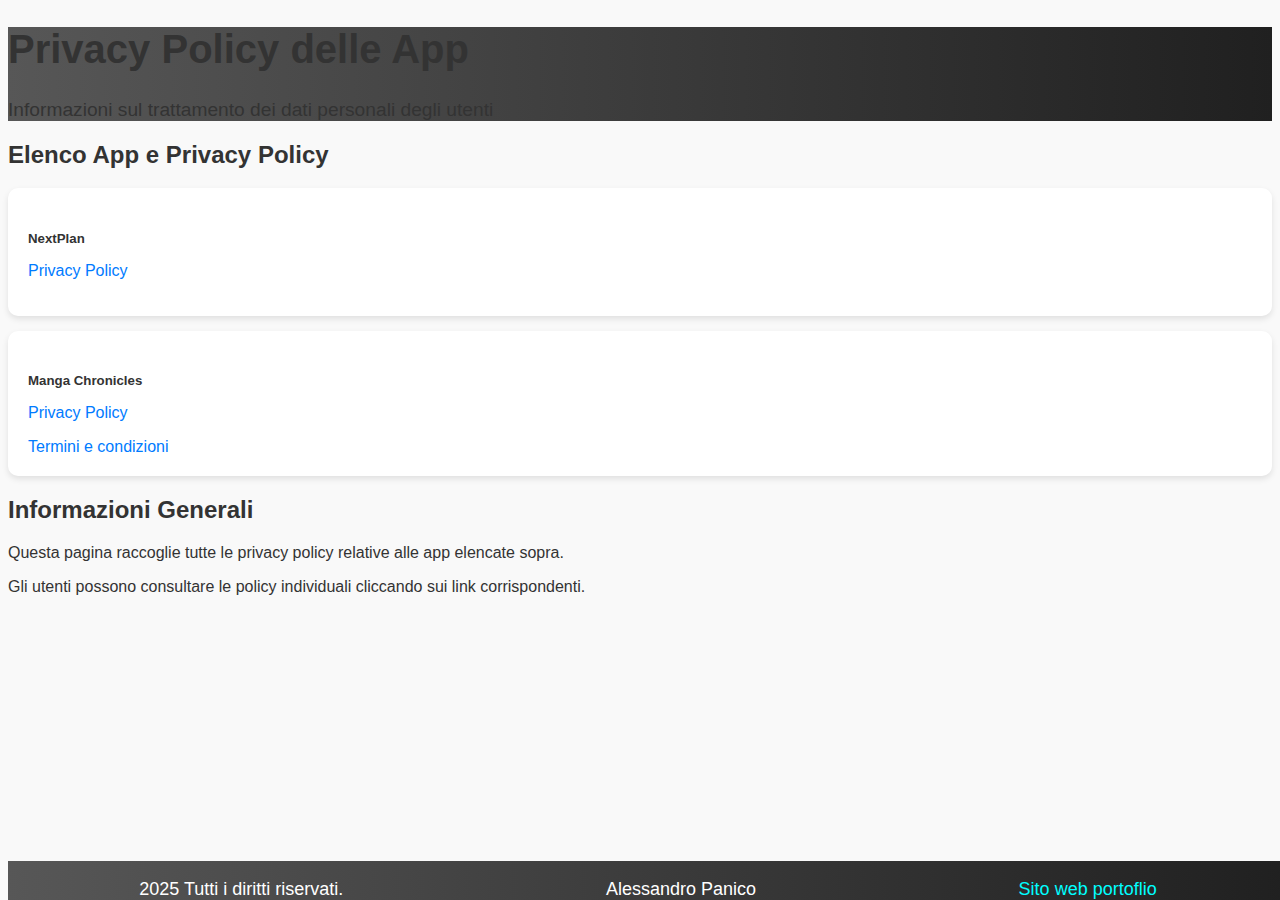
<file: index.html>
<!DOCTYPE html>
<html lang="it">

<head>
    <meta charset="UTF-8">
    <meta name="viewport" content="width=device-width, initial-scale=1.0">
    <title>Privacy Policy Apps</title>
    <link rel="stylesheet" href="style.css">
    <link href="https://cdn.jsdelivr.net/npm/bootstrap@5.3.8/dist/css/bootstrap.min.css" rel="stylesheet"
        integrity="sha384-sRIl4kxILFvY47J16cr9ZwB07vP4J8+LH7qKQnuqkuIAvNWLzeN8tE5YBujZqJLB" crossorigin="anonymous">
</head>

<body>
    <header class="text-white text-center py-4">
        <h1>Privacy Policy delle App</h1>
        <p>Informazioni sul trattamento dei dati personali degli utenti</p>
    </header>

    <main class="container my-5">
        <section class="mb-5">
            <h2 class="mb-3">Elenco App e Privacy Policy</h2>
            <div class="list-group">

                <div class="list-group-item">
                    <h5>NextPlan</h5>
                    <p><a href="./app/nextplan/nextplan.html">Privacy Policy</a></p>
                </div>

                <div class="list-group-item">
                    <h5>Manga Chronicles</h5>
                    <p style="margin-bottom: 0px"><a href="./app/manga_chronicles/manga_chronicles_privacy_policy.html">Privacy Policy</a></p>
                    <p style="margin-bottom: 0px"><a href="./app/manga_chronicles/manga_chronicles_terms.html">Termini e condizioni</a></p>
                </div>

            </div>
        </section>

        <section>
            <h2 class="mb-3">Informazioni Generali</h2>
            <p>Questa pagina raccoglie tutte le privacy policy relative alle app elencate sopra. </p>
            <p>Gli utenti
                possono consultare le policy individuali cliccando sui link corrispondenti.</p>
        </section>
    </main>

    <footer class="text-center py-4">
        <p>2025 Tutti i diritti riservati.</p>
        <p>Alessandro Panico</p>
        <p><a href="https://alessandropanico.github.io/Sito-Portfolio/">Sito web portoflio</a></p>
    </footer>

</body>

<script src="https://cdn.jsdelivr.net/npm/bootstrap@5.3.8/dist/js/bootstrap.bundle.min.js"
    integrity="sha384-FKyoEForCGlyvwx9Hj09JcYn3nv7wiPVlz7YYwJrWVcXK/BmnVDxM+D2scQbITxI"
    crossorigin="anonymous"></script>

</html>
</file>
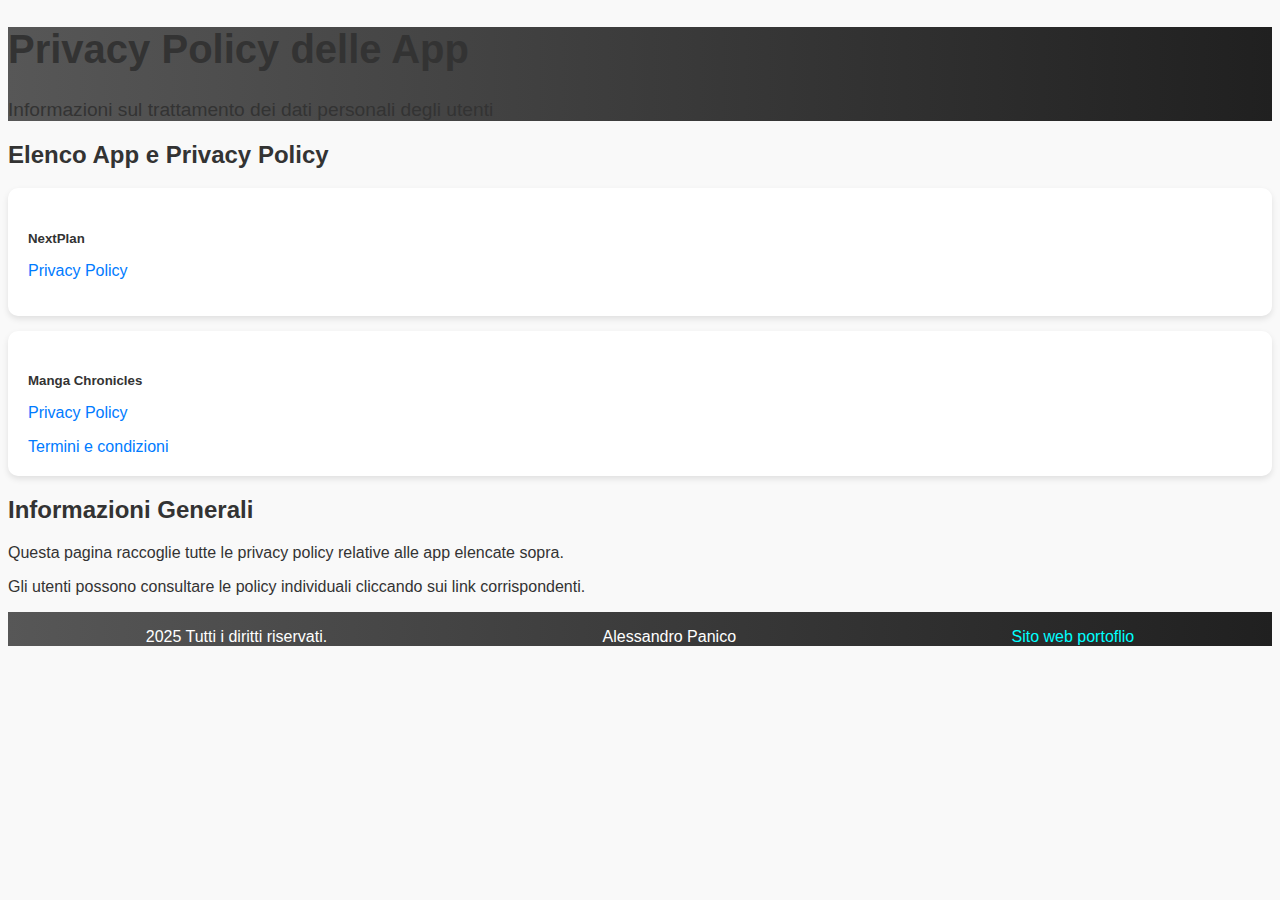
<file: index/index.html>
<!DOCTYPE html>
<html lang="it">

<head>
    <meta charset="UTF-8">
    <meta name="viewport" content="width=device-width, initial-scale=1.0">
    <title>Privacy Policy Apps</title>
    <link rel="stylesheet" href="/styles/style.css">
    <link href="https://cdn.jsdelivr.net/npm/bootstrap@5.3.8/dist/css/bootstrap.min.css" rel="stylesheet"
        integrity="sha384-sRIl4kxILFvY47J16cr9ZwB07vP4J8+LH7qKQnuqkuIAvNWLzeN8tE5YBujZqJLB" crossorigin="anonymous">
</head>

<body>
    <header class="text-white text-center py-4">
        <h1>Privacy Policy delle App</h1>
        <p>Informazioni sul trattamento dei dati personali degli utenti</p>
    </header>

    <main class="container my-5">
        <section class="mb-5">
            <h2 class="mb-3">Elenco App e Privacy Policy</h2>
            <div class="list-group">

                <div class="list-group-item">
                    <h5>NextPlan</h5>
                    <p><a href="/app/nextplan/nextplan.html">Privacy Policy</a></p>
                </div>

                <div class="list-group-item">
                    <h5>Manga Chronicles</h5>
                    <p style="margin-bottom: 0px"><a href="/app/manga_chronicles/manga_chronicles_privacy_policy.html">Privacy Policy</a></p>
                    <p style="margin-bottom: 0px"><a href="/app/manga_chronicles/manga_chronicles_terms.html">Termini e condizioni</a></p>
                </div>

            </div>
        </section>

        <section>
            <h2 class="mb-3">Informazioni Generali</h2>
            <p>Questa pagina raccoglie tutte le privacy policy relative alle app elencate sopra. </p>
            <p>Gli utenti
                possono consultare le policy individuali cliccando sui link corrispondenti.</p>
        </section>
    </main>

    <footer class="text-center py-4">
        <p>2025 Tutti i diritti riservati.</p>
        <p>Alessandro Panico</p>
        <p><a href="https://alessandropanico.github.io/Sito-Portfolio/">Sito web portoflio</a></p>
    </footer>

</body>

<script src="https://cdn.jsdelivr.net/npm/bootstrap@5.3.8/dist/js/bootstrap.bundle.min.js"
    integrity="sha384-FKyoEForCGlyvwx9Hj09JcYn3nv7wiPVlz7YYwJrWVcXK/BmnVDxM+D2scQbITxI"
    crossorigin="anonymous"></script>

</html>
</file>
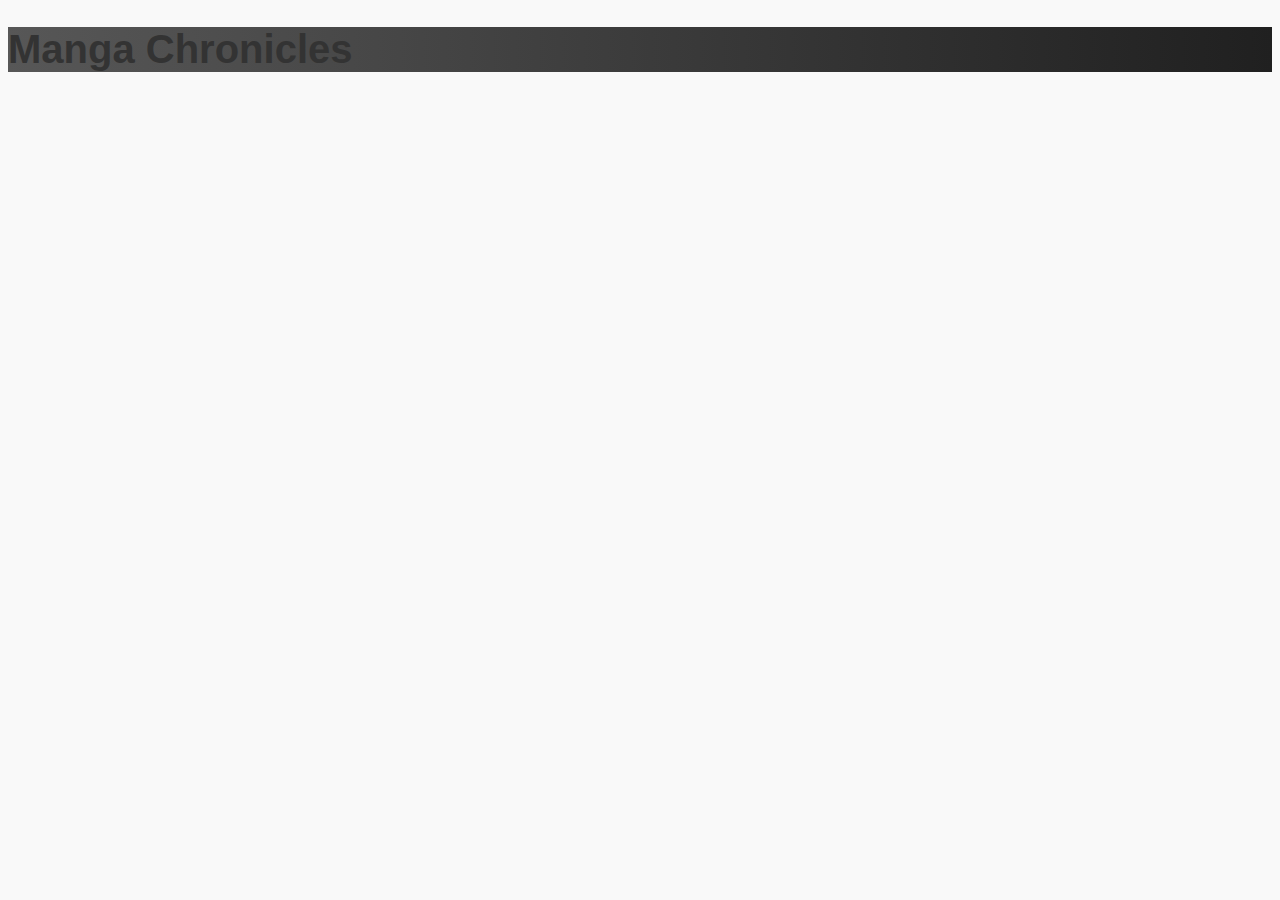
<file: app/manga_chronicles.html>
<!DOCTYPE html>
<html lang="en">

<head>
    <meta charset="UTF-8">
    <meta name="viewport" content="width=device-width, initial-scale=1.0">
    <title>Manga Chronicles</title>
    <link rel="stylesheet" href="/style.css">

    <link href="https://cdn.jsdelivr.net/npm/bootstrap@5.3.8/dist/css/bootstrap.min.css" rel="stylesheet"
        integrity="sha384-sRIl4kxILFvY47J16cr9ZwB07vP4J8+LH7qKQnuqkuIAvNWLzeN8tE5YBujZqJLB" crossorigin="anonymous">
</head>

<body>

    <header class="text-white text-center py-4">
        <h1>Manga Chronicles</h1>
    </header>




</body>

<script src="https://cdn.jsdelivr.net/npm/bootstrap@5.3.8/dist/js/bootstrap.bundle.min.js"
    integrity="sha384-FKyoEForCGlyvwx9Hj09JcYn3nv7wiPVlz7YYwJrWVcXK/BmnVDxM+D2scQbITxI"
    crossorigin="anonymous"></script>

</html>
</file>
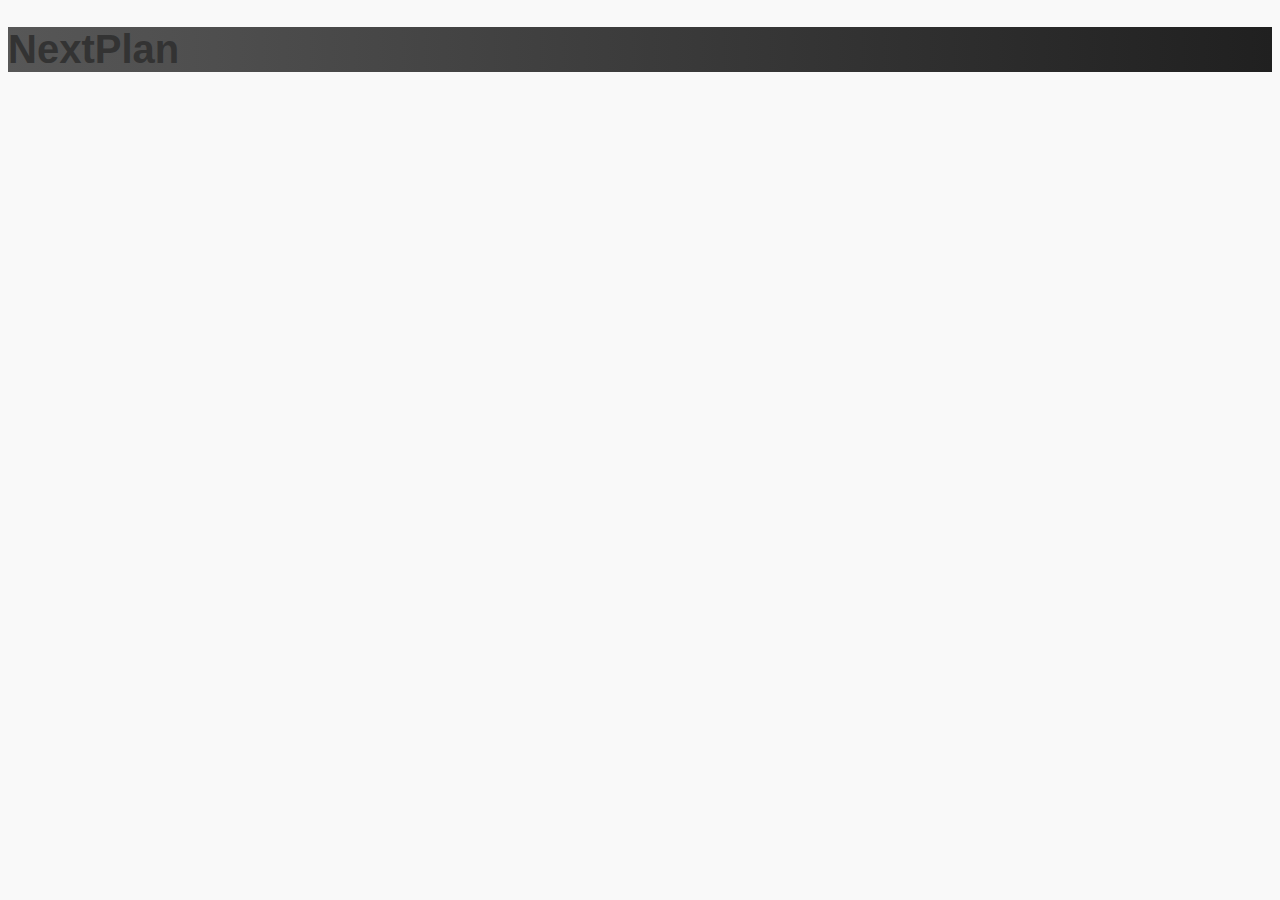
<file: app/nextplan.html>
<!DOCTYPE html>
<html lang="en">

<head>
    <meta charset="UTF-8">
    <meta name="viewport" content="width=device-width, initial-scale=1.0">
    <title>NextPlan</title>
    <link rel="stylesheet" href="../style.css">

    <link href="https://cdn.jsdelivr.net/npm/bootstrap@5.3.8/dist/css/bootstrap.min.css" rel="stylesheet"
        integrity="sha384-sRIl4kxILFvY47J16cr9ZwB07vP4J8+LH7qKQnuqkuIAvNWLzeN8tE5YBujZqJLB" crossorigin="anonymous">
</head>

<body>
    <header class="text-white text-center py-4">
        <h1>NextPlan</h1>
    </header>



</body>

<script src="https://cdn.jsdelivr.net/npm/bootstrap@5.3.8/dist/js/bootstrap.bundle.min.js"
    integrity="sha384-FKyoEForCGlyvwx9Hj09JcYn3nv7wiPVlz7YYwJrWVcXK/BmnVDxM+D2scQbITxI"
    crossorigin="anonymous"></script>

</html>
</file>
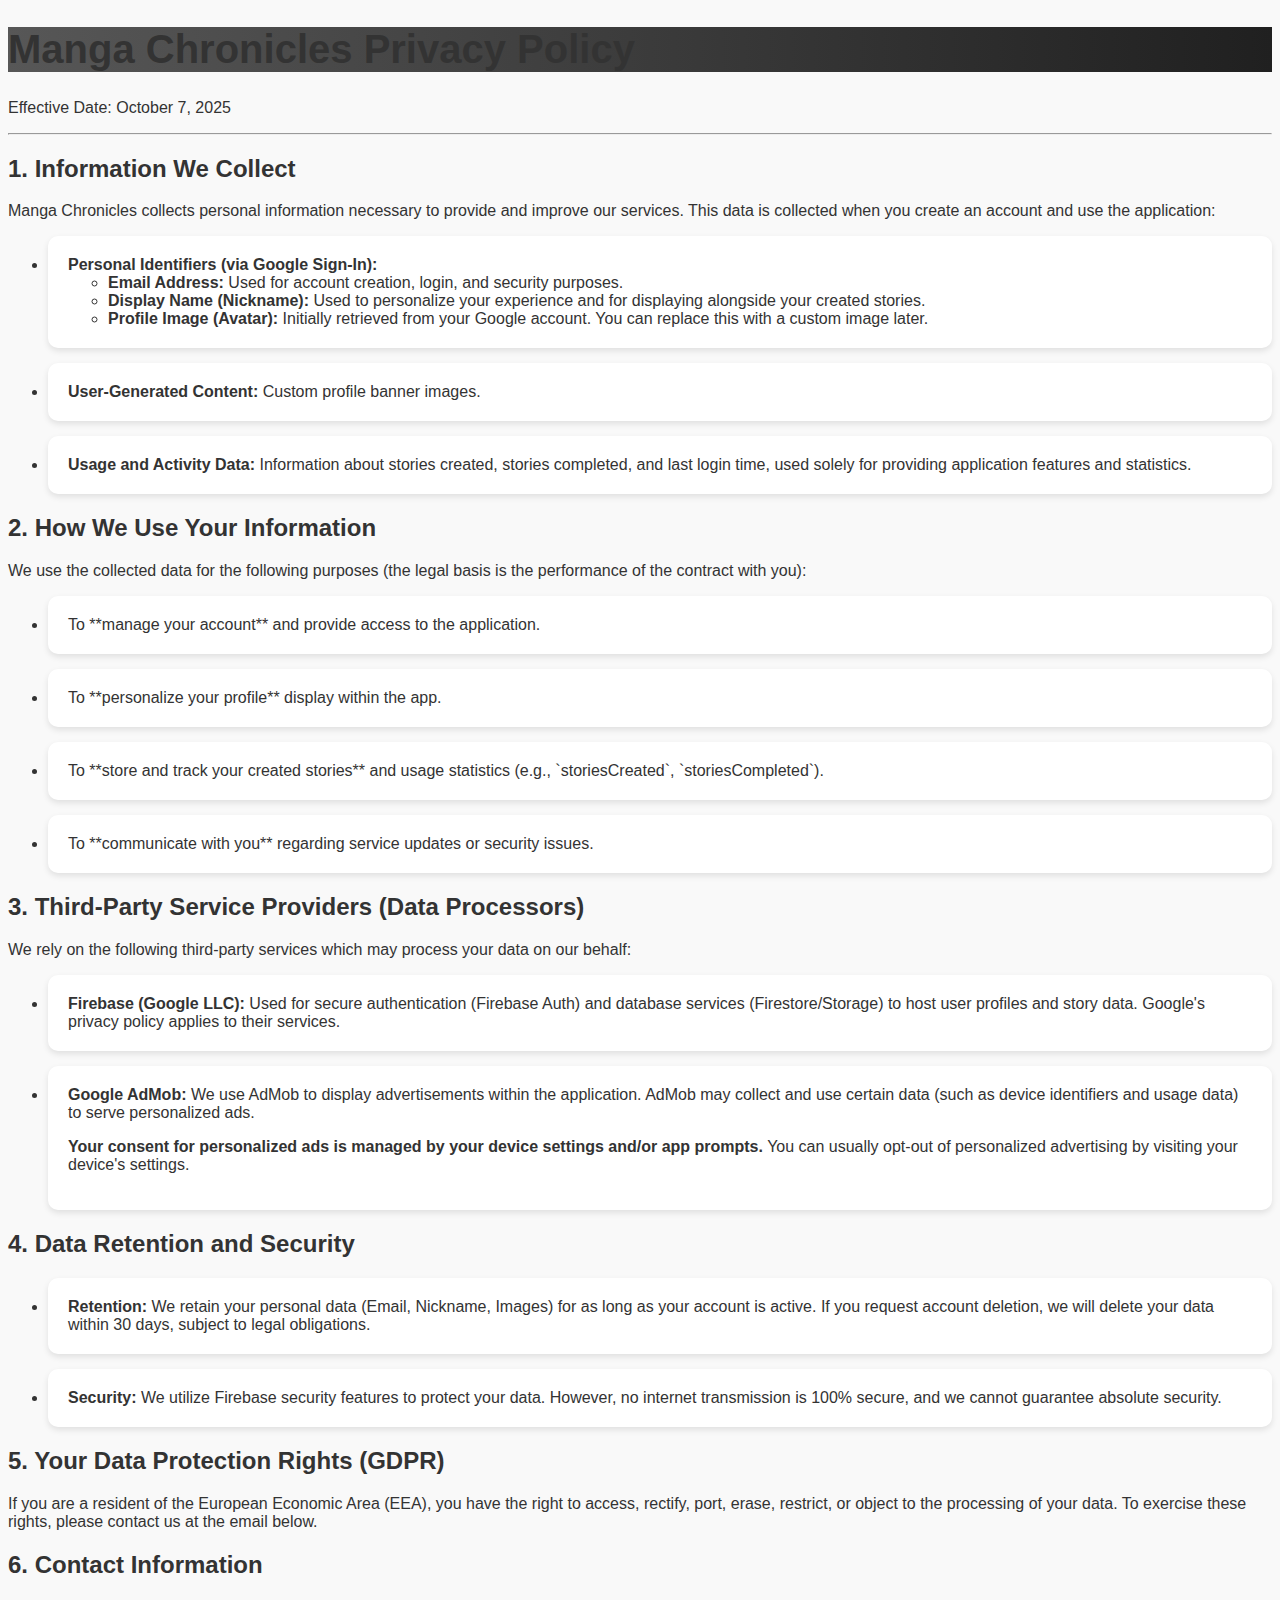
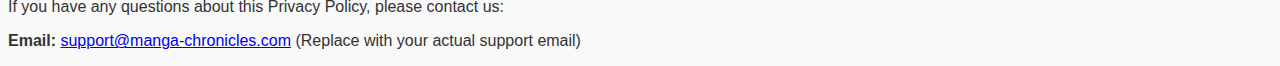
<file: app/manga_chronicles/manga_chronicles.html>
<!DOCTYPE html>
<html lang="en">

<head>
    <meta charset="UTF-8">
    <meta name="viewport" content="width=device-width, initial-scale=1.0">
    <title>Manga Chronicles Privacy Policy</title>
    <link rel="stylesheet" href="/style.css">

    <link href="https://cdn.jsdelivr.net/npm/bootstrap@5.3.8/dist/css/bootstrap.min.css" rel="stylesheet"
        integrity="sha384-sRIl4kxILFvY47J16cr9ZwB07vP4J8+LH7qKQnuqkuIAvNWLzeN8tE5YBujZqJLB" crossorigin="anonymous">
</head>

<body>

    <header class="bg-dark text-white text-center py-4">
        <h1>Manga Chronicles Privacy Policy</h1>
    </header>

    <div class="container my-5">
        <p class="text-muted text-center">Effective Date: October 7, 2025</p>
        <hr>

        <h2 class="text-primary mb-3">1. Information We Collect</h2>
        <p>Manga Chronicles collects personal information necessary to provide and improve our services. This data is
            collected when you create an account and use the application:</p>

        <ul class="list-group mb-4">
            <li class="list-group-item"><strong>Personal Identifiers (via Google Sign-In):</strong>
                <ul>
                    <li><strong>Email Address:</strong> Used for account creation, login, and security purposes.</li>
                    <li><strong>Display Name (Nickname):</strong> Used to personalize your experience and for displaying
                        alongside your created stories.</li>
                    <li><strong>Profile Image (Avatar):</strong> Initially retrieved from your Google account. You can
                        replace this with a custom image later.</li>
                </ul>
            </li>
            <li class="list-group-item"><strong>User-Generated Content:</strong> Custom profile banner images.</li>
            <li class="list-group-item"><strong>Usage and Activity Data:</strong> Information about stories created,
                stories completed, and last login time, used solely for providing application features and statistics.
            </li>
        </ul>

        <h2 class="text-primary mb-3">2. How We Use Your Information</h2>
        <p>We use the collected data for the following purposes (the legal basis is the performance of the contract with
            you):</p>
        <ul class="list-group mb-4">
            <li class="list-group-item">To **manage your account** and provide access to the application.</li>
            <li class="list-group-item">To **personalize your profile** display within the app.</li>
            <li class="list-group-item">To **store and track your created stories** and usage statistics (e.g.,
                `storiesCreated`, `storiesCompleted`).</li>
            <li class="list-group-item">To **communicate with you** regarding service updates or security issues.</li>
        </ul>

        <h2 class="text-primary mb-3">3. Third-Party Service Providers (Data Processors)</h2>
        <p>We rely on the following third-party services which may process your data on our behalf:</p>

        <ul class="list-group mb-4">
            <li class="list-group-item bg-light"><strong>Firebase (Google LLC):</strong> Used for secure authentication
                (Firebase Auth) and database services (Firestore/Storage) to host user profiles and story data. Google's
                privacy policy applies to their services.</li>

            <li class="list-group-item bg-warning text-dark">
                <strong>Google AdMob:</strong> We use AdMob to display advertisements within the application. AdMob may
                collect and use certain data (such as device identifiers and usage data) to serve personalized ads.
                <p class="mt-2 mb-0"><strong>Your consent for personalized ads is managed by your device settings and/or
                        app prompts.</strong> You can usually opt-out of personalized advertising by visiting your
                    device's settings.</p>
            </li>
        </ul>

        <h2 class="text-primary mb-3">4. Data Retention and Security</h2>
        <ul class="list-group mb-4">
            <li class="list-group-item"><strong>Retention:</strong> We retain your personal data (Email, Nickname,
                Images) for as long as your account is active. If you request account deletion, we will delete your data
                within 30 days, subject to legal obligations.</li>
            <li class="list-group-item"><strong>Security:</strong> We utilize Firebase security features to protect your
                data. However, no internet transmission is 100% secure, and we cannot guarantee absolute security.</li>
        </ul>

        <h2 class="text-primary mb-3">5. Your Data Protection Rights (GDPR)</h2>
        <p>If you are a resident of the European Economic Area (EEA), you have the right to access, rectify, port,
            erase, restrict, or object to the processing of your data. To exercise these rights, please contact us at
            the email below.</p>

        <h2 class="text-primary mb-3">6. Contact Information</h2>
        <p>If you have any questions about this Privacy Policy, please contact us:</p>
        <p><strong>Email:</strong> <a href="mailto:support@manga-chronicles.com">support@manga-chronicles.com</a>
            (Replace with your actual support email)</p>

    </div>


</body>

<script src="https://cdn.jsdelivr.net/npm/bootstrap@5.3.8/dist/js/bootstrap.bundle.min.js"
    integrity="sha384-FKyoEForCGlyvwx9Hj09JcYn3nv7wiPVlz7YYwJrWVcXK/BmnVDxM+D2scQbITxI"
    crossorigin="anonymous"></script>

</html>
</file>
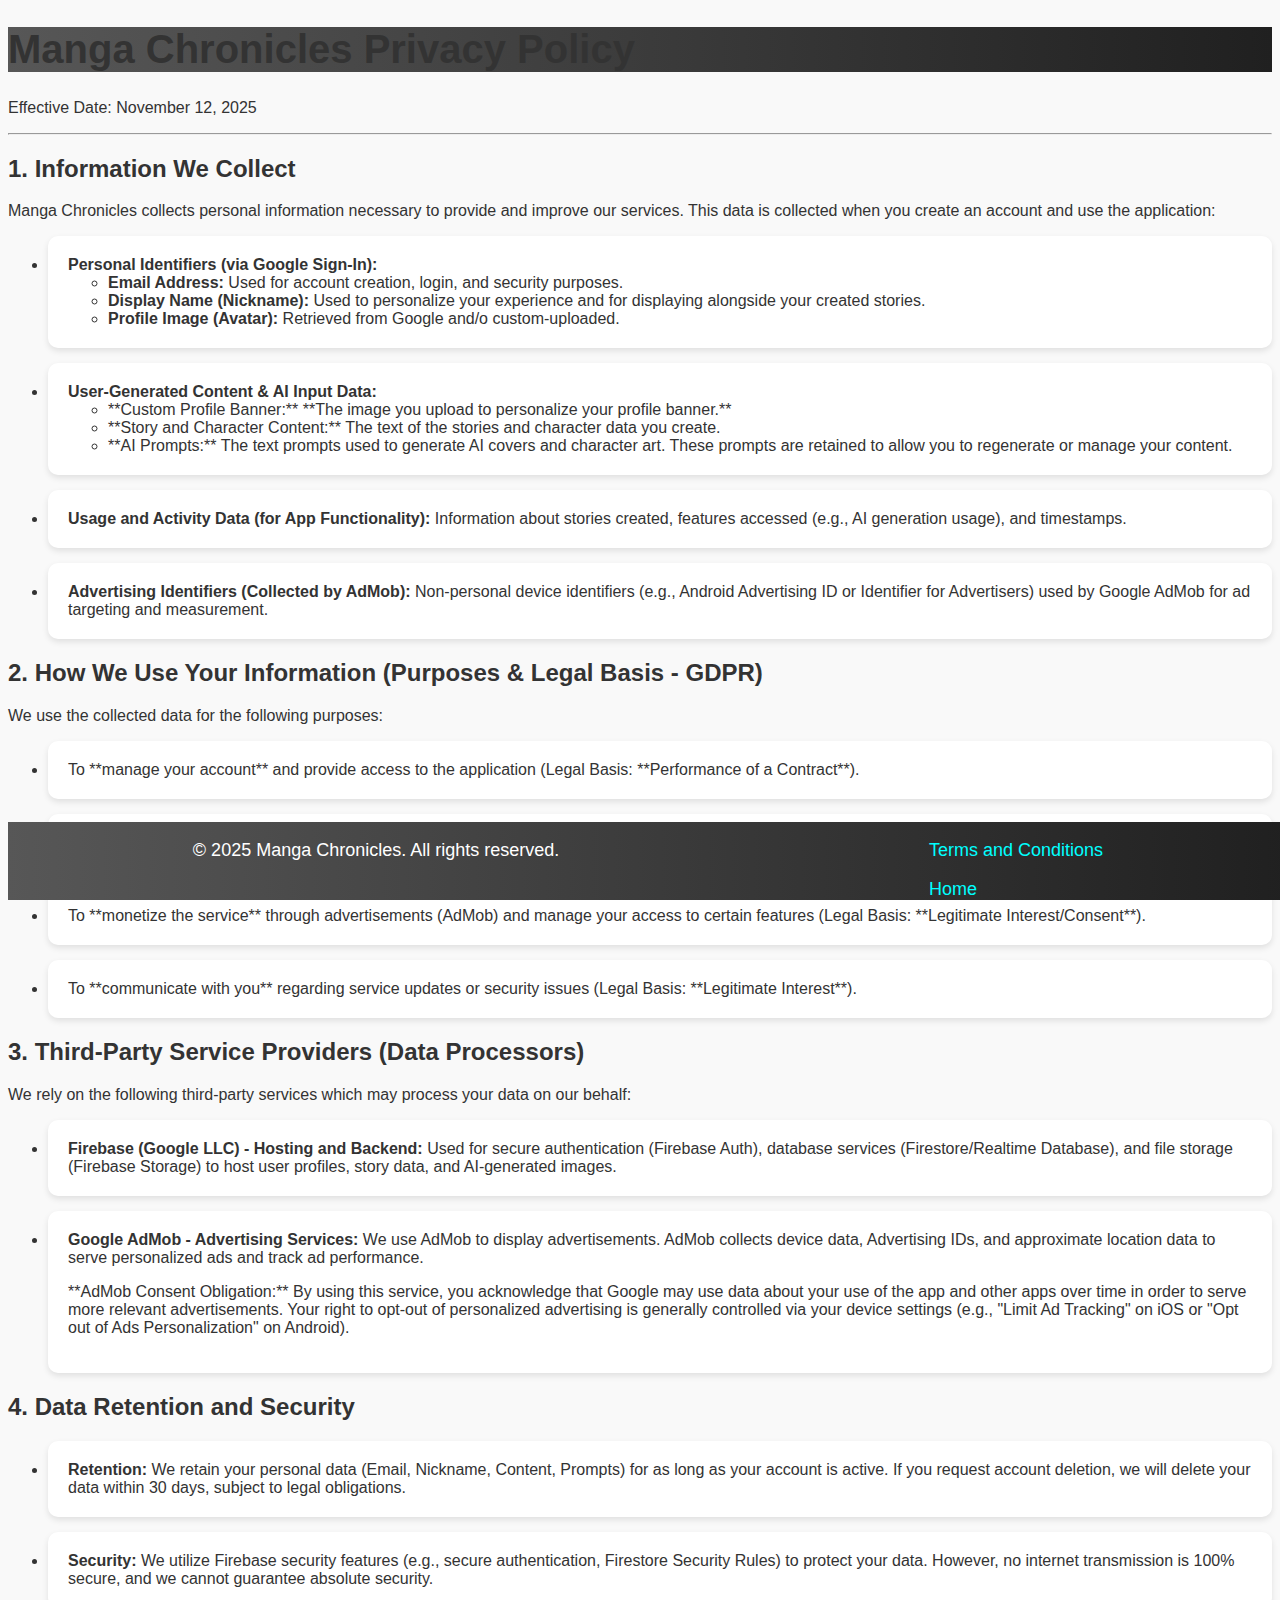
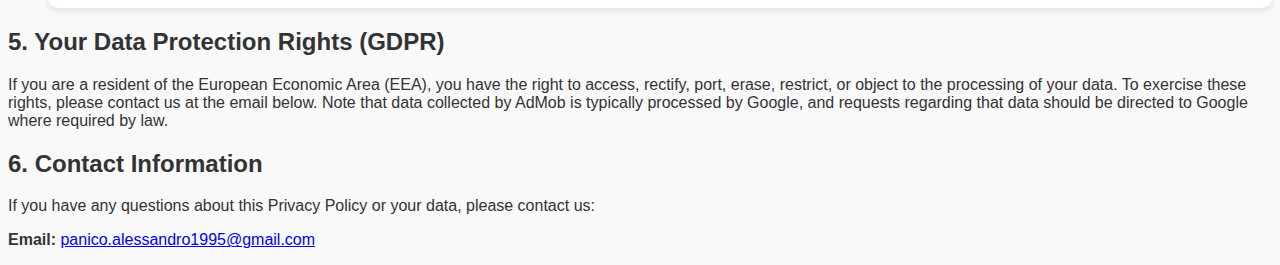
<file: app/manga_chronicles/manga_chronicles_privacy_policy.html>
<!DOCTYPE html>
<html lang="en">

<head>
    <meta charset="UTF-8">
    <meta name="viewport" content="width=device-width, initial-scale=1.0">
    <title>Manga Chronicles Privacy Policy</title>
    <link rel="stylesheet" href="/style.css">
    <link href="https://cdn.jsdelivr.net/npm/bootstrap@5.3.8/dist/css/bootstrap.min.css" rel="stylesheet"
        integrity="sha384-sRIl4kxILFvY47J16cr9ZwB07vP4J8+LH7qKQnuqkuIAvNWLzeN8tE5YBujZqJLB" crossorigin="anonymous">
</head>

<body>
    <header class="bg-dark text-white text-center py-4">
        <h1>Manga Chronicles Privacy Policy</h1>
    </header>
    <div class="container my-5">
        <p class="text-muted text-center">Effective Date: November 12, 2025</p>
        <hr>
        <h2 class="text-primary mb-3">1. Information We Collect</h2>
        <p>Manga Chronicles collects personal information necessary to provide and improve our services. This data is
            collected when you create an account and use the application:</p>
        <ul class="list-group mb-4">
            <li class="list-group-item"><strong>Personal Identifiers (via Google Sign-In):</strong>
                <ul>
                    <li><strong>Email Address:</strong> Used for account creation, login, and security purposes.</li>
                    <li><strong>Display Name (Nickname):</strong> Used to personalize your experience and for displaying
                        alongside your created stories.</li>
                    <li><strong>Profile Image (Avatar):</strong> Retrieved from Google and/o custom-uploaded.</li>
                </ul>
            </li>
            <li class="list-group-item"><strong>User-Generated Content & AI Input Data:</strong>
                <ul>
                    <li>**Custom Profile Banner:** **The image you upload to personalize your profile banner.**</li>
                    <li>**Story and Character Content:** The text of the stories and character data you create.</li>
                    <li>**AI Prompts:** The text prompts used to generate AI covers and character art. These prompts are
                        retained to allow you to regenerate or manage your content.</li>
                </ul>
            </li>
            <li class="list-group-item"><strong>Usage and Activity Data (for App Functionality):</strong> Information
                about stories created, features accessed (e.g., AI generation usage), and timestamps.</li>
            <li class="list-group-item"><strong>Advertising Identifiers (Collected by AdMob):</strong> Non-personal
                device identifiers (e.g., Android Advertising ID or Identifier for Advertisers) used by Google AdMob for
                ad targeting and measurement.</li>
        </ul>
        <h2 class="text-primary mb-3">2. How We Use Your Information (Purposes & Legal Basis - GDPR)</h2>
        <p>We use the collected data for the following purposes:</p>
        <ul class="list-group mb-4">
            <li class="list-group-item">To **manage your account** and provide access to the application (Legal Basis:
                **Performance of a Contract**).</li>
            <li class="list-group-item">To **store your generated content** (including the **profile banner**, stories,
                characters, AI prompts) on Firebase (Legal Basis: **Performance of a Contract**).</li>
            <li class="list-group-item">To **monetize the service** through advertisements (AdMob) and manage your
                access to certain features (Legal Basis: **Legitimate Interest/Consent**).</li>
            <li class="list-group-item">To **communicate with you** regarding service updates or security issues (Legal
                Basis: **Legitimate Interest**).</li>
        </ul>
        <h2 class="text-primary mb-3">3. Third-Party Service Providers (Data Processors)</h2>
        <p>We rely on the following third-party services which may process your data on our behalf:</p>
        <ul class="list-group mb-4">
            <li class="list-group-item bg-light"><strong>Firebase (Google LLC) - Hosting and Backend:</strong> Used for
                secure authentication (Firebase Auth), database services (Firestore/Realtime Database), and file storage
                (Firebase Storage) to host user profiles, story data, and AI-generated images.</li>
            <li class="list-group-item bg-warning text-dark"><strong>Google AdMob - Advertising Services:</strong> We
                use AdMob to display advertisements. AdMob collects device data, Advertising IDs, and approximate
                location data to serve personalized ads and track ad performance.
                <p class="mt-2 mb-0">**AdMob Consent Obligation:** By using this service, you acknowledge that Google
                    may use data about your use of the app and other apps over time in order to serve more relevant
                    advertisements. Your right to opt-out of personalized advertising is generally controlled via your
                    device settings (e.g., "Limit Ad Tracking" on iOS or "Opt out of Ads Personalization" on Android).
                </p>
            </li>
        </ul>
        <h2 class="text-primary mb-3">4. Data Retention and Security</h2>
        <ul class="list-group mb-4">
            <li class="list-group-item"><strong>Retention:</strong> We retain your personal data (Email, Nickname,
                Content, Prompts) for as long as your account is active. If you request account deletion, we will delete
                your data within 30 days, subject to legal obligations.</li>
            <li class="list-group-item"><strong>Security:</strong> We utilize Firebase security features (e.g., secure
                authentication, Firestore Security Rules) to protect your data. However, no internet transmission is
                100% secure, and we cannot guarantee absolute security.</li>
        </ul>
        <h2 class="text-primary mb-3">5. Your Data Protection Rights (GDPR)</h2>
        <p>If you are a resident of the European Economic Area (EEA), you have the right to access, rectify, port,
            erase, restrict, or object to the processing of your data. To exercise these rights, please contact us at
            the email below. Note that data collected by AdMob is typically processed by Google, and requests regarding
            that data should be directed to Google where required by law.</p>
        <h2 class="text-primary mb-3">6. Contact Information</h2>
        <p>If you have any questions about this Privacy Policy or your data, please contact us:</p>
        <p><strong>Email:</strong> <a href="mailto:panico.alessandro1995@gmail.com">panico.alessandro1995@gmail.com</a>
        </p>
    </div>
    <footer class="bg-dark text-white py-3">
        <p>&copy; 2025 Manga Chronicles. All rights reserved.</p>
        <div class="contFooter">
            <p><a href="manga_chronicles_terms.html">Terms and Conditions</a></p>
            <p><a href="/index.html">Home</a></p>
        </div>
    </footer>
</body>
<script src="https://cdn.jsdelivr.net/npm/bootstrap@5.3.8/dist/js/bootstrap.bundle.min.js"
    integrity="sha384-FKyoEForCGlyvwx9Hj09JcYn3nv7wiPVlz7YYwJrWVcXK/BmnVDxM+D2scQbITxI"
    crossorigin="anonymous"></script>

</html>
</file>
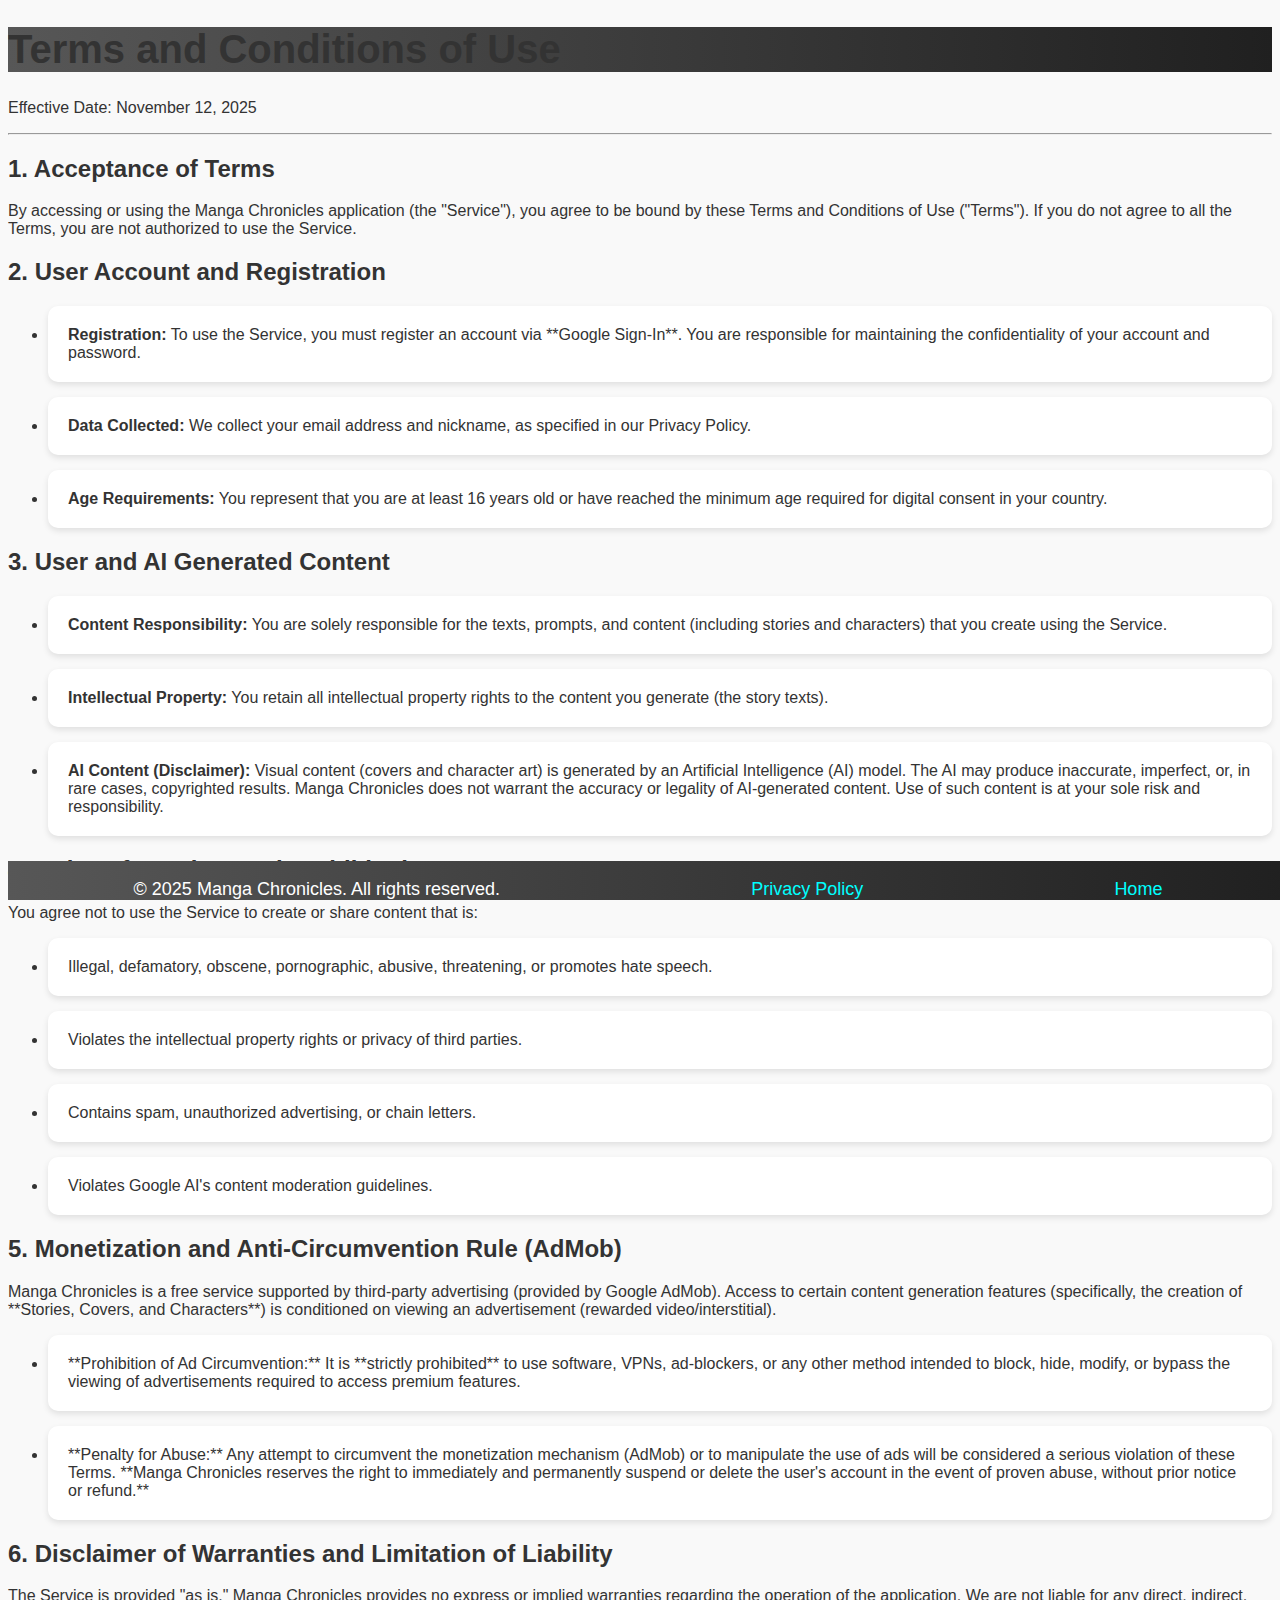
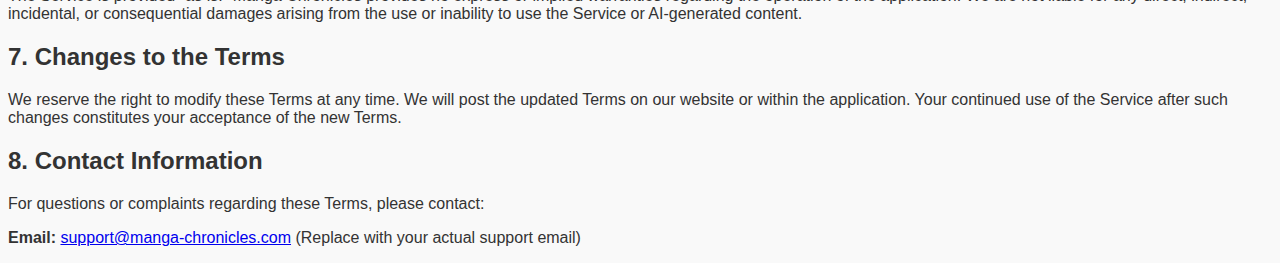
<file: app/manga_chronicles/manga_chronicles_terms.html>
<!DOCTYPE html>
<html lang="en">

<head>
    <meta charset="UTF-8">
    <meta name="viewport" content="width=device-width, initial-scale=1.0">
    <title>Manga Chronicles Terms and Conditions</title>
    <link rel="stylesheet" href="/style.css">
    <link href="https://cdn.jsdelivr.net/npm/bootstrap@5.3.8/dist/css/bootstrap.min.css" rel="stylesheet"
        integrity="sha384-sRIl4kxILFvY47J16cr9ZwB07vP4J8+LH7qKQnuqkuIAvNWLzeN8tE5YBujZqJLB" crossorigin="anonymous">
</head>

<body>
    <header class="bg-dark text-white text-center py-4">
        <h1>Terms and Conditions of Use</h1>
    </header>
    <div class="container my-5">
        <p class="text-muted text-center">Effective Date: November 12, 2025</p>
        <hr>
        <h2 class="text-primary mb-3">1. Acceptance of Terms</h2>
        <p>By accessing or using the Manga Chronicles application (the "Service"), you agree to be bound by these Terms
            and Conditions of Use ("Terms"). If you do not agree to all the Terms, you are not authorized to use the
            Service.</p>
        <h2 class="text-primary mb-3">2. User Account and Registration</h2>
        <ul class="list-group mb-4">
            <li class="list-group-item"><strong>Registration:</strong> To use the Service, you must register an account
                via **Google Sign-In**. You are responsible for maintaining the confidentiality of your account and
                password.</li>
            <li class="list-group-item"><strong>Data Collected:</strong> We collect your email address and nickname, as
                specified in our Privacy Policy.</li>
            <li class="list-group-item"><strong>Age Requirements:</strong> You represent that you are at least 16 years
                old or have reached the minimum age required for digital consent in your country.</li>
        </ul>
        <h2 class="text-primary mb-3">3. User and AI Generated Content</h2>
        <ul class="list-group mb-4">
            <li class="list-group-item"><strong>Content Responsibility:</strong> You are solely responsible for the
                texts, prompts, and content (including stories and characters) that you create using the Service.</li>
            <li class="list-group-item"><strong>Intellectual Property:</strong> You retain all intellectual property
                rights to the content you generate (the story texts).</li>
            <li class="list-group-item bg-light"><strong>AI Content (Disclaimer):</strong> Visual content (covers and
                character art) is generated by an Artificial Intelligence (AI) model. The AI may produce inaccurate,
                imperfect, or, in rare cases, copyrighted results. Manga Chronicles does not warrant the accuracy or
                legality of AI-generated content. Use of such content is at your sole risk and responsibility.</li>
        </ul>
        <h2 class="text-primary mb-3">4. Rules of Conduct and Prohibited Content</h2>
        <p>You agree not to use the Service to create or share content that is:</p>
        <ul class="list-group mb-4">
            <li class="list-group-item">Illegal, defamatory, obscene, pornographic, abusive, threatening, or promotes
                hate speech.</li>
            <li class="list-group-item">Violates the intellectual property rights or privacy of third parties.</li>
            <li class="list-group-item">Contains spam, unauthorized advertising, or chain letters.</li>
            <li class="list-group-item">Violates Google AI's content moderation guidelines.</li>
        </ul>
        <h2 class="text-primary mb-3">5. Monetization and Anti-Circumvention Rule (AdMob)</h2>
        <p>Manga Chronicles is a free service supported by third-party advertising (provided by Google AdMob). Access to
            certain content generation features (specifically, the creation of **Stories, Covers, and Characters**) is
            conditioned on viewing an advertisement (rewarded video/interstitial).</p>
        <ul class="list-group mb-4">
            <li class="list-group-item bg-danger text-white">**Prohibition of Ad Circumvention:** It is **strictly
                prohibited** to use software, VPNs, ad-blockers, or any other method intended to block, hide, modify, or
                bypass the viewing of advertisements required to access premium features.</li>
            <li class="list-group-item bg-danger text-white">**Penalty for Abuse:** Any attempt to circumvent the
                monetization mechanism (AdMob) or to manipulate the use of ads will be considered a serious violation of
                these Terms. **Manga Chronicles reserves the right to immediately and permanently suspend or delete the
                user's account in the event of proven abuse, without prior notice or refund.**</li>
        </ul>
        <h2 class="text-primary mb-3">6. Disclaimer of Warranties and Limitation of Liability</h2>
        <p>The Service is provided "as is." Manga Chronicles provides no express or implied warranties regarding the
            operation of the application. We are not liable for any direct, indirect, incidental, or consequential
            damages arising from the use or inability to use the Service or AI-generated content.</p>
        <h2 class="text-primary mb-3">7. Changes to the Terms</h2>
        <p>We reserve the right to modify these Terms at any time. We will post the updated Terms on our website or
            within the application. Your continued use of the Service after such changes constitutes your acceptance of
            the new Terms.</p>
        <h2 class="text-primary mb-3">8. Contact Information</h2>
        <p>For questions or complaints regarding these Terms, please contact:</p>
        <p><strong>Email:</strong> <a href="mailto:support@manga-chronicles.com">support@manga-chronicles.com</a>
            (Replace with your actual support email)</p>
    </div>
    <footer class="bg-dark text-white py-3">
        <p>&copy; 2025 Manga Chronicles. All rights reserved.</p>
        <p><a href="manga_chronicles_privacy_policy.html">Privacy Policy</a></p>
        <p><a href="/index.html">Home</a></p>
    </footer>
</body>
<script src="https://cdn.jsdelivr.net/npm/bootstrap@5.3.8/dist/js/bootstrap.bundle.min.js"
    integrity="sha384-FKyoEForCGlyvwx9Hj09JcYn3nv7wiPVlz7YYwJrWVcXK/BmnVDxM+D2scQbITxI"
    crossorigin="anonymous"></script>

</html>
</file>
<file: style.css>
body {
    font-family: 'Segoe UI', Tahoma, Geneva, Verdana, sans-serif;
    background-color: #f9f9f9;
    color: #333;
}

header {
    background: linear-gradient(90deg, #575757, #202020);
}

header h1 {
    font-size: 2.5rem;
    font-weight: bold;
}

header p {
    font-size: 1.2rem;
}

.list-group-item {
    background-color: #ffffff;
    border-radius: 10px;
    margin-bottom: 15px;
    padding: 20px;
    box-shadow: 0 3px 6px rgba(0, 0, 0, 0.1);
}

.list-group-item h5 {
    font-weight: bold;
    margin-bottom: 5px;
}

.list-group-item a {
    color: #007bff;
    text-decoration: none;
}

.list-group-item a:hover {
    text-decoration: underline;
}

footer {
    color: white;
    background: linear-gradient(90deg, #575757, #202020);
    display: flex;
    justify-content: space-around;
    font-size: 18px;
    position: fixed;
    bottom: 0;
    width: 100%;
}

footer p {
    margin-bottom: 0;
}

footer a {
    position: relative;
    text-decoration: none;
    color: aqua;
}

footer a::after {
    content: "";
    position: absolute;
    left: 0;
    bottom: 0;
    width: 0%;
    height: 2px;
    background: aqua;
    transition: width 0.4s ease;
}

footer a:hover::after {
    width: 100%;
}
</file>
<file: styles/style.css>
body {
    font-family: 'Segoe UI', Tahoma, Geneva, Verdana, sans-serif;
    background-color: #f9f9f9;
    color: #333;
}

header {
    background: linear-gradient(90deg, #575757, #202020);
}

header h1 {
    font-size: 2.5rem;
    font-weight: bold;
}

header p {
    font-size: 1.2rem;
}

.list-group-item {
    background-color: #ffffff;
    border-radius: 10px;
    margin-bottom: 15px;
    padding: 20px;
    box-shadow: 0 3px 6px rgba(0, 0, 0, 0.1);
}

.list-group-item h5 {
    font-weight: bold;
    margin-bottom: 5px;
}

.list-group-item a {
    color: #007bff;
    text-decoration: none;
}

.list-group-item a:hover {
    text-decoration: underline;
}

/* Regole Footer Aggiornate per corrispondere allo style e all'HTML */
footer {
    color: white;
    background: linear-gradient(90deg, #575757, #202020);
    display: flex;
    justify-content: space-around;
    align-items: center;
    font-size: 16px;
    width: 100%;
}

footer p {
    margin-bottom: 0;
}

footer a {
    position: relative;
    text-decoration: none;
    color: aqua;
}

footer a::after {
    content: "";
    position: absolute;
    left: 0;
    bottom: 0;
    width: 0%;
    height: 2px;
    background: aqua;
    transition: width 0.4s ease;
}

footer a:hover::after {
    width: 100%;
}

.contFooter {
    display: flex;
    align-items: center;
    justify-content: center;
    gap: 1vw;
}

@media screen and (max-width:600px) {

    footer {
        flex-direction: column;
    }

    .contFooter {
        gap: 2vw;
    }

}

a{ 
    text-decoration: none !important;
}
</file>
